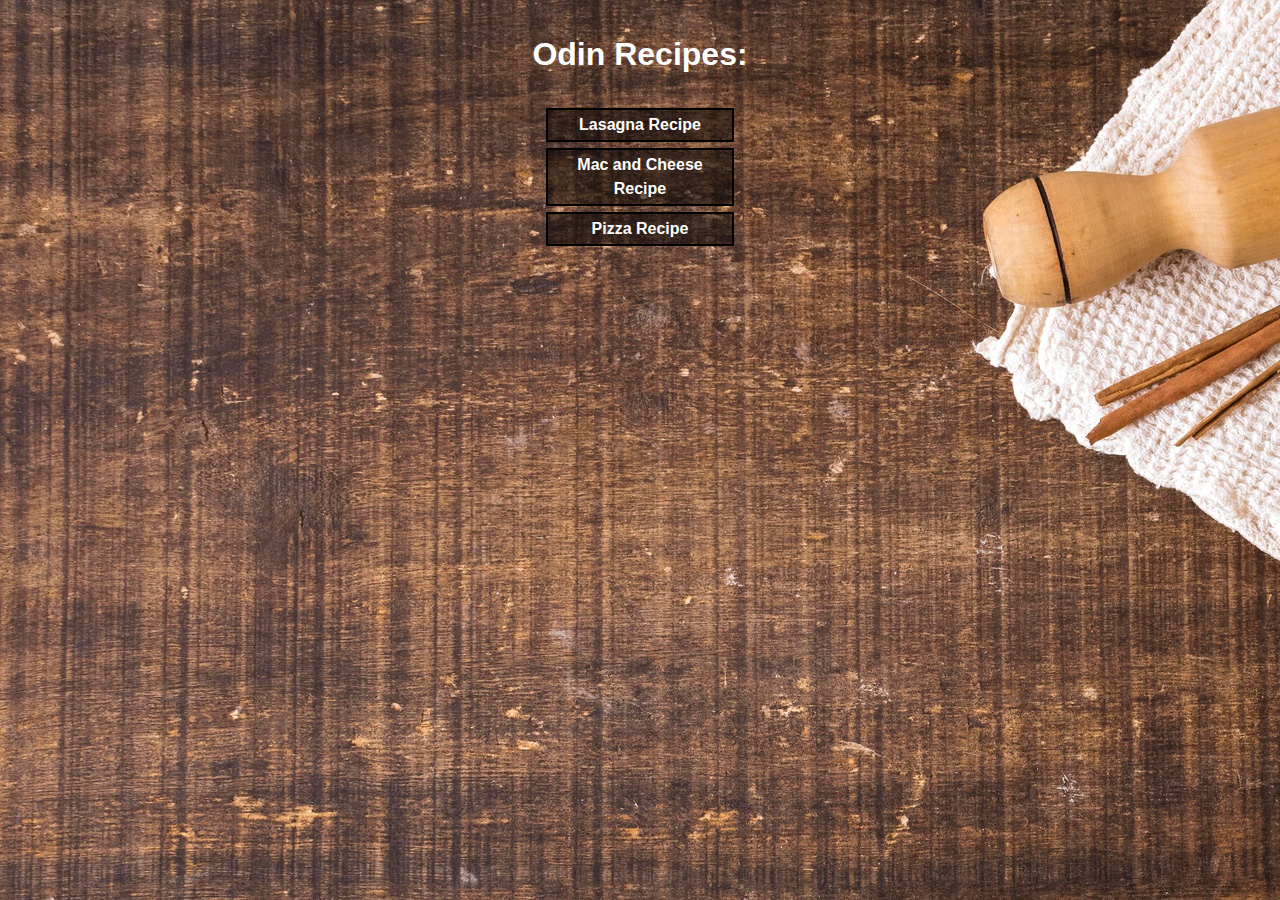
<file: index.html>
<!DOCTYPE html>
<html lang="en">
<head>
    <meta charset="UTF-8">
    <meta name="viewport" content="width=device-width, initial-scale=1.0">
    <title>Document</title>
    <link rel="stylesheet" href="style.css">
</head>
<body>
    <h1 class="title">Odin Recipes:</h1>
    <ul class="list">
        <li class="li"> <a href="recipes/lasagna.html">Lasagna Recipe</a></li>
        <li class="li"><a href="recipes/mac-chesse.html">Mac and Cheese Recipe</a></li>
        <li class="li"><a href="recipes/pizza.html">Pizza Recipe</a></li>
    </ul>
   
</body>
</html>
</file>
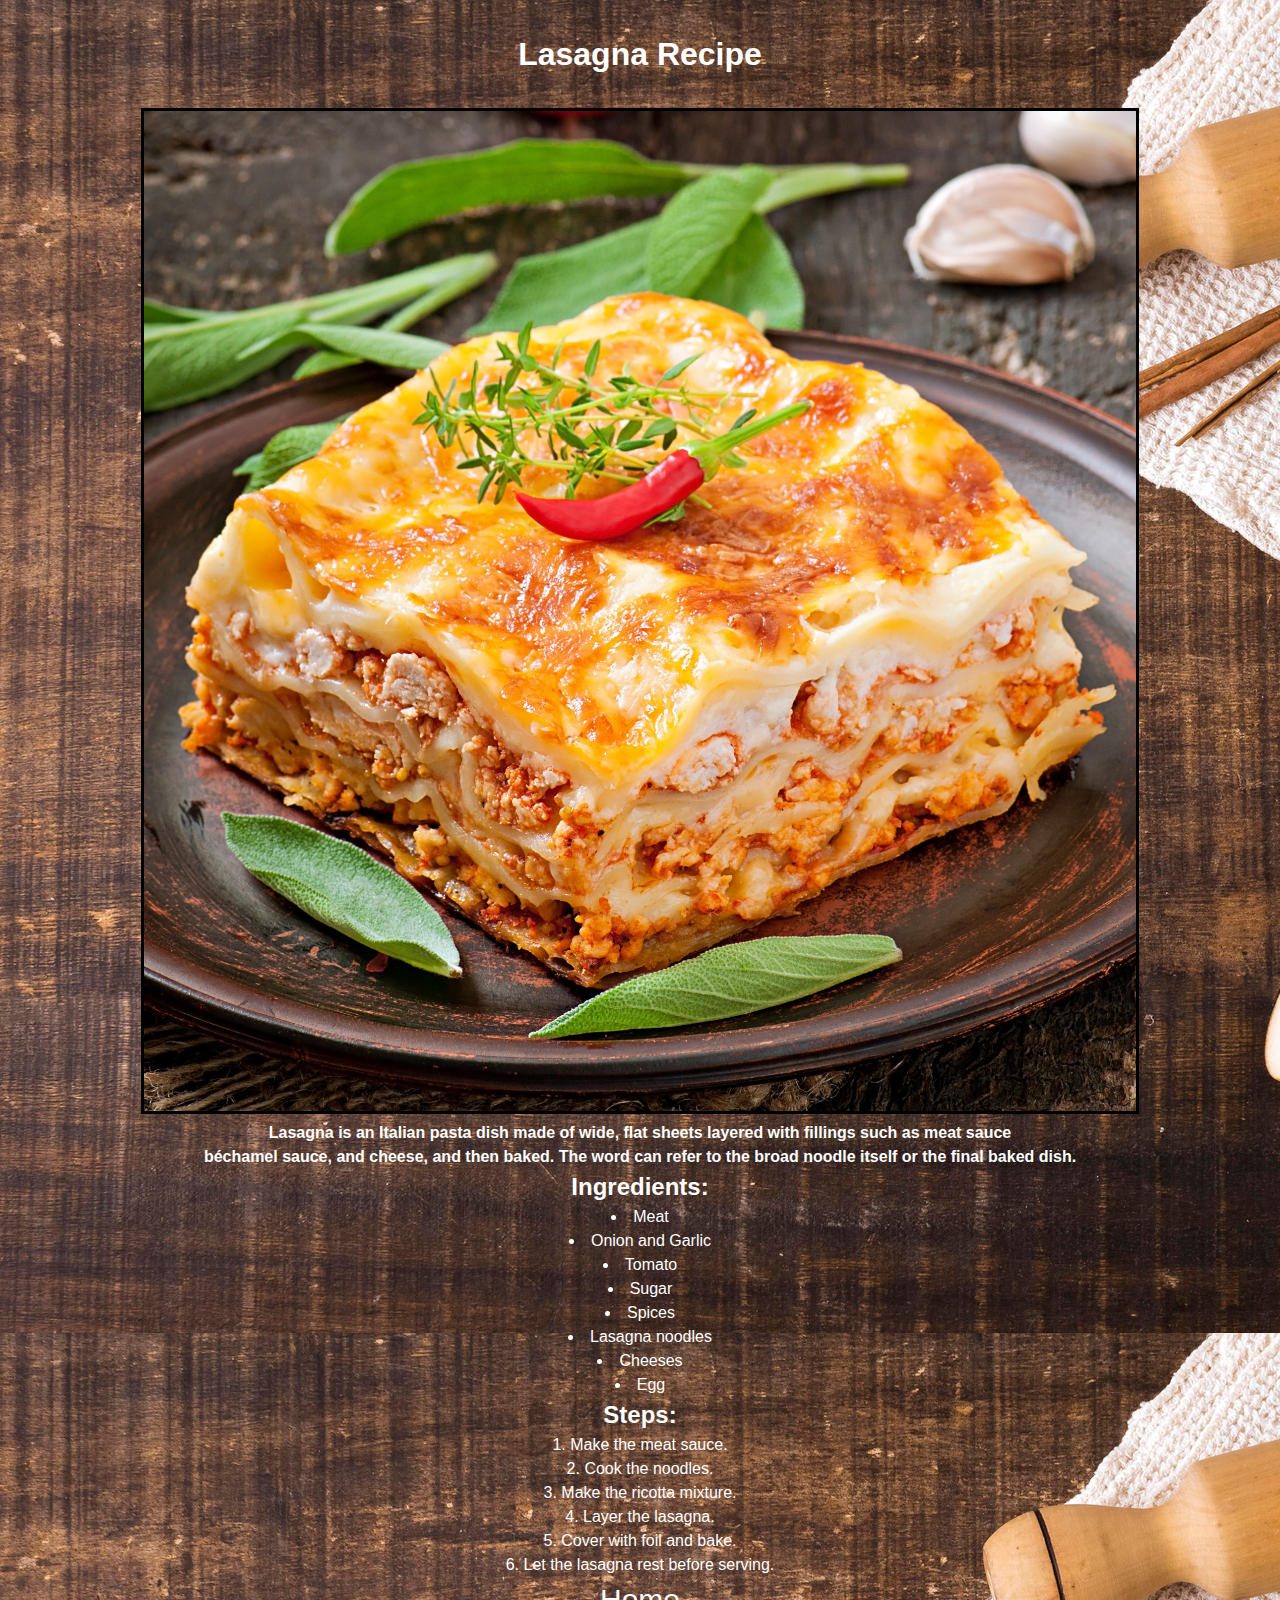
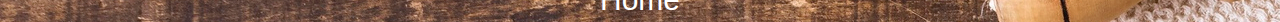
<file: recipes/lasagna.html>
<!DOCTYPE html>
<html lang="en">
<head>
    <meta charset="UTF-8">
    <meta name="viewport" content="width=device-width, initial-scale=1.0">
    <title>Lasagna Recipe</title>
    <link rel="stylesheet" href="../style.css">
</head>
<body>
    <h1 class="title">Lasagna Recipe</h1>
    <img class="img" src="../images/lasagna-pic.jpg" alt="a lasagna picture">
    <p>Lasagna is an Italian pasta dish made of wide, flat sheets layered with fillings such as meat sauce</p>
    <p>béchamel sauce, and cheese, and then baked. The word can refer to the broad noodle itself or the final baked dish.</p>
    <h2>Ingredients:</h2>
    <ul class="lasagna-list">
        <li>Meat</li>
        <li>Onion and Garlic</li>
        <li>Tomato</li>
        <li>Sugar</li>
        <li>Spices</li>
        <li>Lasagna noodles</li>
        <li>Cheeses</li>
        <li>Egg</li>
    </ul>
    <h2>Steps:</h2>
    <ol class="lasagna-list2">
        <li>Make the meat sauce.</li>
        <li>Cook the noodles.</li>
        <li>Make the ricotta mixture.</li>
        <li>Layer the lasagna.</li>
        <li>Cover with foil and bake.</li>
        <li>Let the lasagna rest before serving.</li>
    </ol>
    <a class="home" href="../index.html">Home</a>
</body>
</html>
</file>
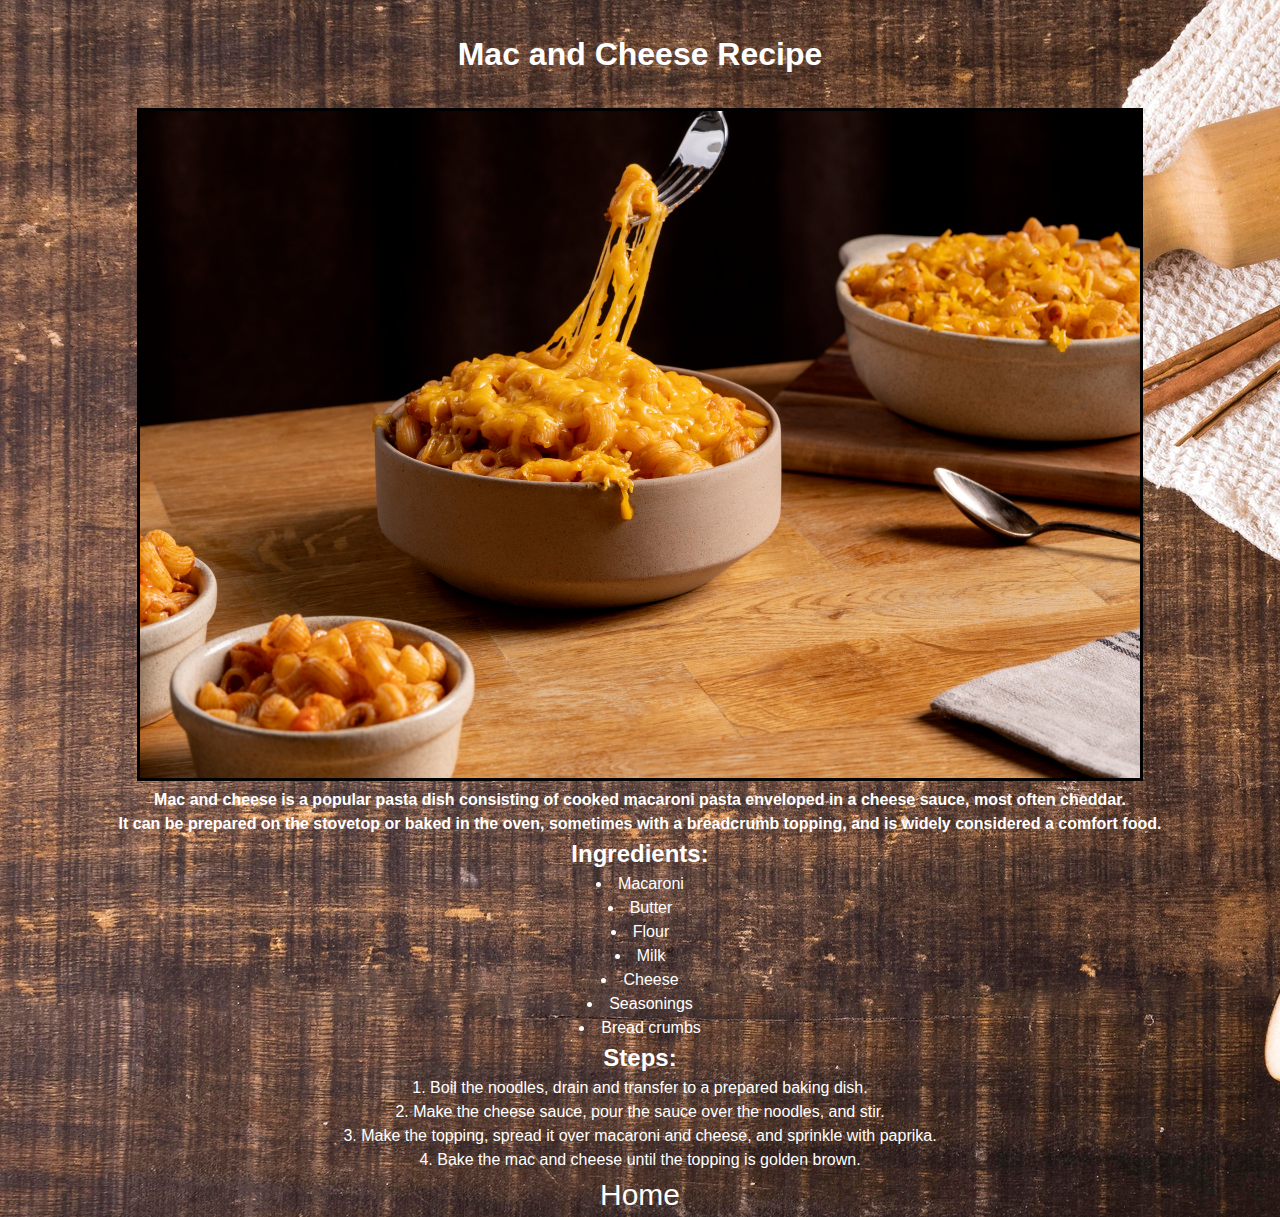
<file: recipes/mac-chesse.html>
<!DOCTYPE html>
<html lang="en">
<head>
    <meta charset="UTF-8">
    <meta name="viewport" content="width=device-width, initial-scale=1.0">
    <title>Mac and Cheese Recipe</title>
    <link rel="stylesheet" href="../style.css">
</head>
<body>
    <h1 class="title">Mac and Cheese Recipe</h1>
    <img class="img" src="../images/mac-cheese.jpg" alt="a mac and cheese picture">
    <p>Mac and cheese is a popular pasta dish consisting of cooked macaroni pasta enveloped in a cheese sauce, most often cheddar. </p>
    <p>It can be prepared on the stovetop or baked in the oven, sometimes with a breadcrumb topping, and is widely considered a comfort food. </p>
    <h2>Ingredients:</h2>
    <ul class="lasagna-list">
        <li>Macaroni</li>
        <li>Butter</li>
        <li>Flour</li>
        <li>Milk</li>
        <li>Cheese</li>
        <li>Seasonings</li>
        <li>Bread crumbs</li>
    </ul>
    <h2>Steps:</h2>
    <ol class="lasagna-list2">
        <li>Boil the noodles, drain and transfer to a prepared baking dish.</li>
        <li>Make the cheese sauce, pour the sauce over the noodles, and stir.</li>
        <li>Make the topping, spread it over macaroni and cheese, and sprinkle with paprika.</li>
        <li>Bake the mac and cheese until the topping is golden brown.</li>
    </ol>
    <a class="home" href="../index.html">Home</a>
</body>
</html>
</file>
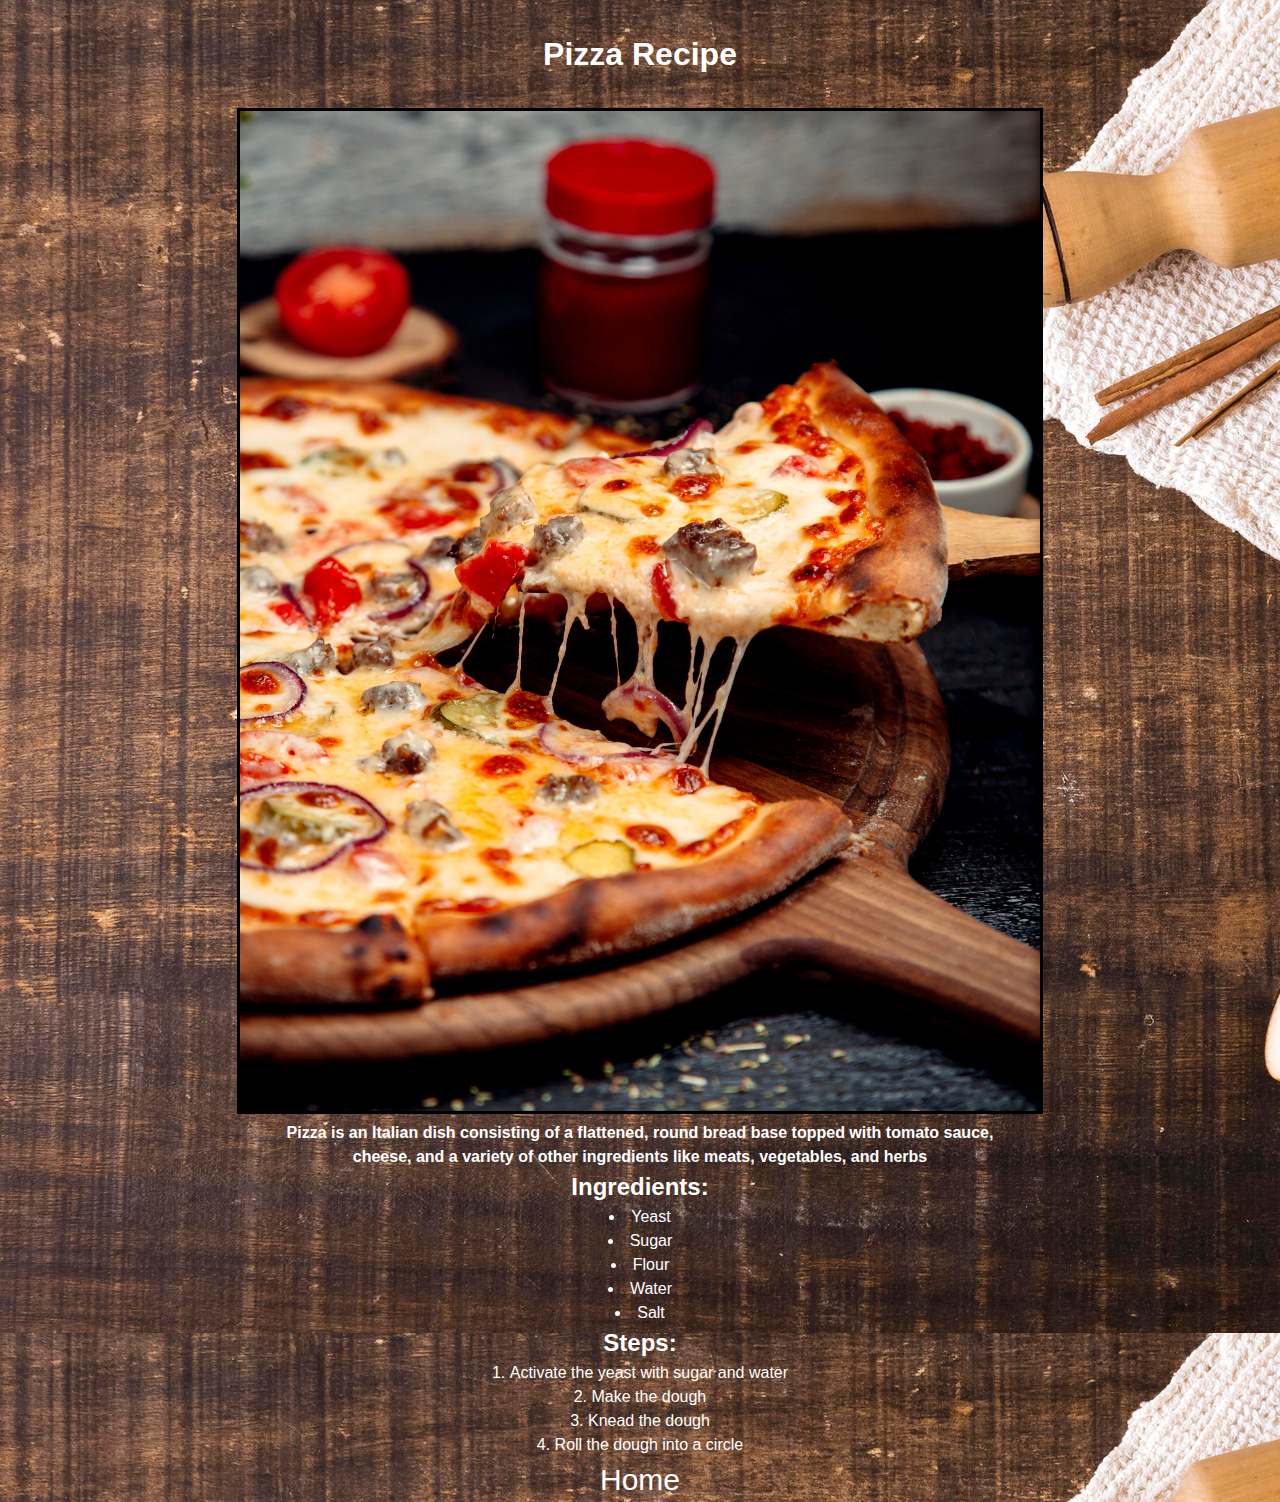
<file: recipes/pizza.html>
<!DOCTYPE html>
<html lang="en">
<head>
    <meta charset="UTF-8">
    <meta name="viewport" content="width=device-width, initial-scale=1.0">
    <title>Pizza Recipe</title>
    <link rel="stylesheet" href="../style.css">
</head>
<body>
    <h1 class="title">Pizza Recipe</h1>
    <img class="img" src="../images/pizza-pic.jpg" alt="a pizza picture">
    <p>Pizza is an Italian dish consisting of a flattened, round bread base topped with tomato sauce,</p>
    <p>cheese, and a variety of other ingredients like meats, vegetables, and herbs</p>
    <h2>Ingredients:</h2>
    <ul class="lasagna-list">
        <li>Yeast</li>
        <li>Sugar</li>
        <li>Flour</li>
        <li>Water</li>
        <li>Salt</li>
    </ul>
    <h2>Steps:</h2>
    <ol class="lasagna-list2">
        <li>Activate the yeast with sugar and water</li>
        <li>Make the dough</li>
        <li>Knead the dough</li>
        <li>Roll the dough into a circle</li>
    </ol>
    <a class="home" href="../index.html">Home</a>
</body>
</html>
</file>
<file: style.css>
body {
    background-color: rgb(49, 49, 49);
    color: rgb(255, 255, 255);
    background-image: url(images/bg.jpg);
    text-align: center;
    margin: 0;
    padding: 0;
    line-height: 1.5;
    font-family: Arial, Helvetica, sans-serif;
    display: flexbox;
}

a {
    text-decoration: none;
    color: white;
}

a:hover {
    color: yellow;
}

.list {
    list-style: none;
    width: 200px;
    margin: auto;
    display: block;
}

.li {
    border: 2px solid rgb(0, 0, 0);
    padding: 3px;
    margin: 6px;
    font-weight: bold;
    background-color: rgba(0, 0, 0, 0.521);
}

.title {
    padding: 20px;
    margin: 10px;
}

.home {
    font-size: 30px;
}

.lasagna-list {
    text-align: center;
}

.lasagna-list li {
    list-style-position: inside;
}

.lasagna-list2 {
    list-style-position: inside;
}

h1, h2, h3, h4, h5, h6, p, ul, ol {
    margin-top: 0;
    margin-bottom: 0;
    padding: 0;
}

p {
    font-weight: bold;
}

.img {
    width: auto;
    height: auto;
    border: 3px solid black;
}
</file>
